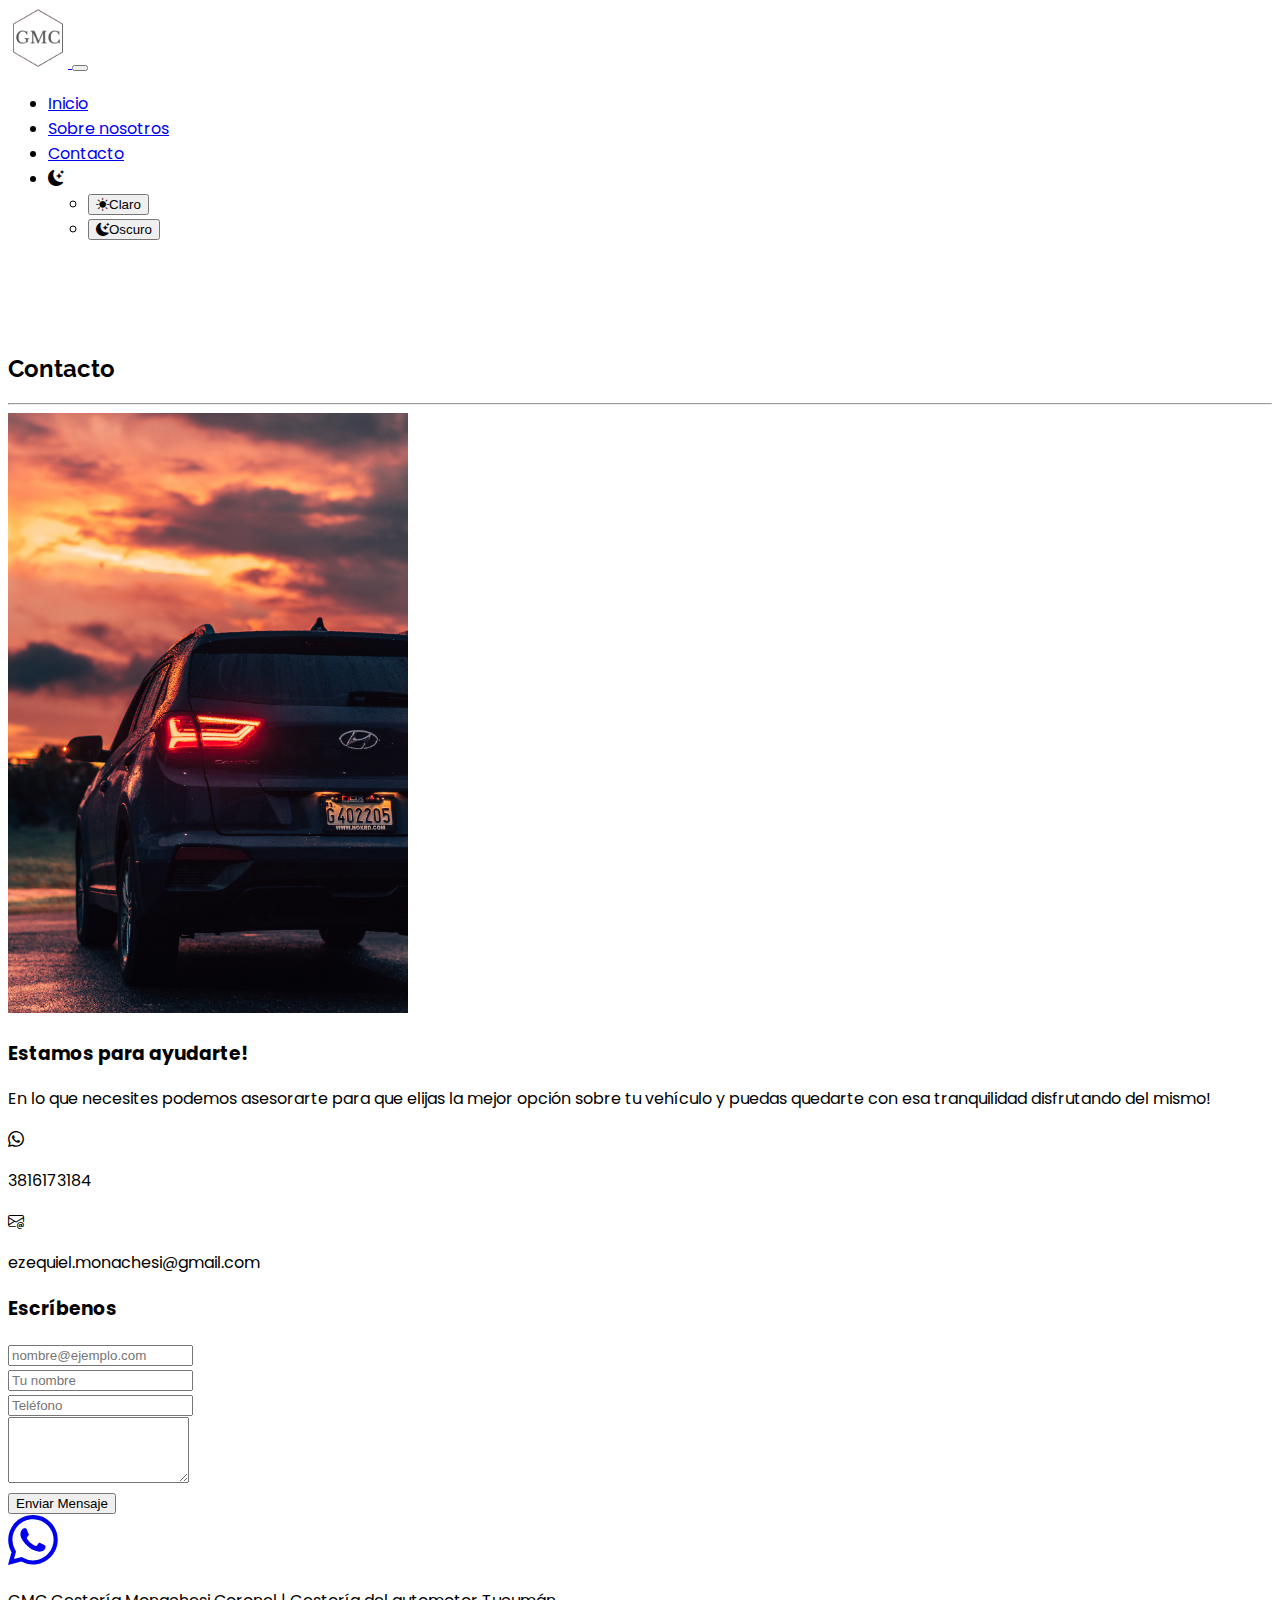
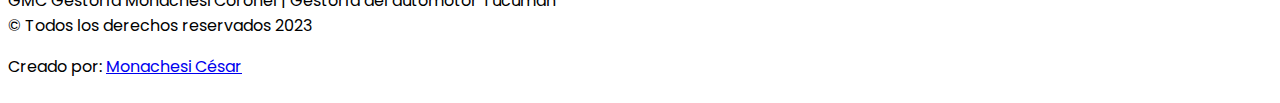
<file: pages/contacto.html>
<!DOCTYPE html>
<html lang="es">
  <head>
    <meta charset="UTF-8" />
    <meta http-equiv="X-UA-Compatible" content="IE=edge" />
    <meta name="viewport" content="width=device-width, initial-scale=1.0" />
    <meta name="author" lang="es" content="Monachesi Cesar Ezequiel" />
    <meta
      name="keywords"
      content="gmc automotor, gestoria monachesi coronel, transferencia, automotor, motocileta, moto, auto, cedula azul, cedula verde, gestoria tucuman, gestoria del automotor tucuman, mandatarios de tucuman, mandatarios matriculados de tucuman"
    />
    <meta
      name="description"
      content="Somos los responsables de que todas las gestiones que quieras realizar sean completamente ágiles, brindándote un trabajo eficaz con toda la seguridad jurídica."
    />
    <meta
      name="copyright"
      content="Copyright © GMC AUTOMTOR (Gestoria Monachesi Coronel del Automotor)"
    />
    <meta name="robots" content="index" />
    <link rel="icon" type="image/ico" href="../img/fav.ico" />
    <link
      href="https://cdn.jsdelivr.net/npm/bootstrap@5.3.0-alpha3/dist/css/bootstrap.min.css"
      rel="stylesheet"
      integrity="sha384-KK94CHFLLe+nY2dmCWGMq91rCGa5gtU4mk92HdvYe+M/SXH301p5ILy+dN9+nJOZ"
      crossorigin="anonymous"
    />
    <link rel="stylesheet" href="../css/style.css" />
    <title>
      GMC Gestoria Monachesi Coronel | Gestoria del Automotor Tucumán
    </title>
  </head>
  <body>
    <header>
      <nav
        class="navbar navbar-expand-lg bg-body-tertiary fixed-top border-primary-subtle border-bottom shadow"
      >
        <div class="container">
          <a class="navbar-brand" href="../index.html">
            <img src="../img/gmcLogo.png" alt="gmcLogo" id="gmcLogo" />
          </a>
          <button
            class="navbar-toggler"
            type="button"
            data-bs-toggle="collapse"
            data-bs-target="#navbarSupportedContent"
            aria-controls="navbarSupportedContent"
            aria-expanded="false"
            aria-label="Toggle navigation"
          >
            <span class="navbar-toggler-icon"></span>
          </button>
          <div class="collapse navbar-collapse" id="navbarSupportedContent">
            <ul class="navbar-nav ms-auto mb-2 mb-lg-0">
              <li class="nav-item">
                <a class="nav-link" aria-current="page" href="../index.html"
                  >Inicio</a
                >
              </li>
              <li class="nav-item d-none">
                <a class="nav-link" href="../index.html/#sobreNosotros"
                  >Sobre nosotros</a
                >
              </li>
              <li class="nav-item">
                <a class="nav-link active" href="./contacto.html">Contacto</a>
              </li>
              <li class="nav-item dropdown">
                <span
                  class="nav-link dropdown-toggle"
                  role="button"
                  data-bs-toggle="dropdown"
                  aria-expanded="false"
                >
                  <i class="bi bi-moon-stars-fill" id="icon-toggle"></i>
                </span>
                <ul class="dropdown-menu">
                  <li>
                    <button class="dropdown-item" id="btnThemeLight">
                      <i class="bi bi-brightness-high-fill me-1"></i>Claro
                    </button>
                  </li>
                  <li>
                    <button class="dropdown-item" id="btnThemeDark">
                      <i class="bi bi-moon-stars-fill me-1"></i>Oscuro
                    </button>
                  </li>
                </ul>
              </li>
            </ul>
          </div>
        </div>
      </nav>
    </header>
    <main>
      <section
        class="container py-5 my-0 my-md-5 rounded-2 imagenFondoCotacto shadow"
      >
        <h2 class="text-center display-5">Contacto</h2>
        <hr />
        <article class="row justify-content-evenly align-items-center py-md-5">
          <aside class="col-md-6 col-lg-5 d-none d-md-block">
            <div class="">
              <img
                src="../img/contacto.jpg"
                alt="contacto"
                class="w-100 rounded-1 alturaImagenContacto"
              />
            </div>
          </aside>
          <aside class="col-md-6 col-lg-5">
            <h3 class="fw-semibold my-4 my-md-2 mb-lg-4">
              Estamos para ayudarte!
            </h3>
            <p>
              En lo que necesites podemos asesorarte para que elijas la mejor
              opción sobre tu vehículo y puedas quedarte con esa tranquilidad
              disfrutando del mismo!
            </p>
            <div
              class="d-flex flex-wrap flex-column flex-md-row justify-content-evenly"
            >
              <div class="d-flex">
                <i class="bi bi-whatsapp"></i>
                <p class="ms-1">3816173184</p>
              </div>
              <div class="d-flex">
                <i class="bi bi-envelope-at"></i>
                <p class="ms-1">ezequiel.monachesi@gmail.com</p>
              </div>
            </div>
            <h3 class="fw-semibold my-4 my-md-2 my-lg-4">Escríbenos</h3>
            <form
              action="https://formspree.io/f/xzbodran"
              method="POST"
              data-netlify="true"
            >
              <div class="mb-3">
                <input
                  type="email"
                  class="form-control"
                  id="email"
                  name="email"
                  placeholder="nombre@ejemplo.com"
                />
              </div>

              <div class="mb-3">
                <input
                  type="input"
                  class="form-control"
                  id="name"
                  name="name"
                  placeholder="Tu nombre"
                />
              </div>

              <div class="mb-3">
                <input
                  type="tel"
                  class="form-control"
                  name="phone"
                  id="phone"
                  placeholder="Teléfono"
                />
              </div>

              <div class="mb-3">
                <textarea
                  class="form-control"
                  name="message"
                  id="message"
                  rows="4"
                ></textarea>
              </div>

              <div class="mb-3">
                <button type="submit" class="btn btn-primary w-100 fs-5">
                  Enviar Mensaje
                </button>
              </div>
            </form>
          </aside>
        </article>
      </section>
      <!-- Whatsapp -->
      <section
        class="position-fixed bottom-0 end-0 fs-1 px-3 py-3 px-md-3 py-md-3 px-lg-5 py-lg-4"
      >
        <a
          href="https://wa.me/5493816173184?text=Dejanos%20tu%20consulta"
          class="text-success fs-1"
          ><svg
            xmlns="http://www.w3.org/2000/svg"
            width="50"
            height="50"
            fill="currentColor"
            class="bi bi-whatsapp"
            viewBox="0 0 16 16"
          >
            <path
              d="M13.601 2.326A7.854 7.854 0 0 0 7.994 0C3.627 0 .068 3.558.064 7.926c0 1.399.366 2.76 1.057 3.965L0 16l4.204-1.102a7.933 7.933 0 0 0 3.79.965h.004c4.368 0 7.926-3.558 7.93-7.93A7.898 7.898 0 0 0 13.6 2.326zM7.994 14.521a6.573 6.573 0 0 1-3.356-.92l-.24-.144-2.494.654.666-2.433-.156-.251a6.56 6.56 0 0 1-1.007-3.505c0-3.626 2.957-6.584 6.591-6.584a6.56 6.56 0 0 1 4.66 1.931 6.557 6.557 0 0 1 1.928 4.66c-.004 3.639-2.961 6.592-6.592 6.592zm3.615-4.934c-.197-.099-1.17-.578-1.353-.646-.182-.065-.315-.099-.445.099-.133.197-.513.646-.627.775-.114.133-.232.148-.43.05-.197-.1-.836-.308-1.592-.985-.59-.525-.985-1.175-1.103-1.372-.114-.198-.011-.304.088-.403.087-.088.197-.232.296-.346.1-.114.133-.198.198-.33.065-.134.034-.248-.015-.347-.05-.099-.445-1.076-.612-1.47-.16-.389-.323-.335-.445-.34-.114-.007-.247-.007-.38-.007a.729.729 0 0 0-.529.247c-.182.198-.691.677-.691 1.654 0 .977.71 1.916.81 2.049.098.133 1.394 2.132 3.383 2.992.47.205.84.326 1.129.418.475.152.904.129 1.246.08.38-.058 1.171-.48 1.338-.943.164-.464.164-.86.114-.943-.049-.084-.182-.133-.38-.232z"
            />
          </svg>
        </a>
      </section>
    </main>
    <footer class="bg-body-tertiary py-4">
      <section class="container">
        <p class="text-center">
          GMC Gestoría Monachesi Coronel | Gestoría del automotor Tucumán<br />&copy;
          Todos los derechos reservados 2023
        </p>
        <p class="text-center">
          Creado por:
          <a
            href="https://www.linkedin.com/in/monachesi-cesar-ezequiel/"
            class="text-decoration-none"
            >Monachesi César</a
          >
        </p>
      </section>
    </footer>

    <script
      src="https://cdn.jsdelivr.net/npm/bootstrap@5.3.0-alpha3/dist/js/bootstrap.bundle.min.js"
      integrity="sha384-ENjdO4Dr2bkBIFxQpeoTz1HIcje39Wm4jDKdf19U8gI4ddQ3GYNS7NTKfAdVQSZe"
      crossorigin="anonymous"
    ></script>
    <script src="../js/app.js"></script>
  </body>
</html>
</file>
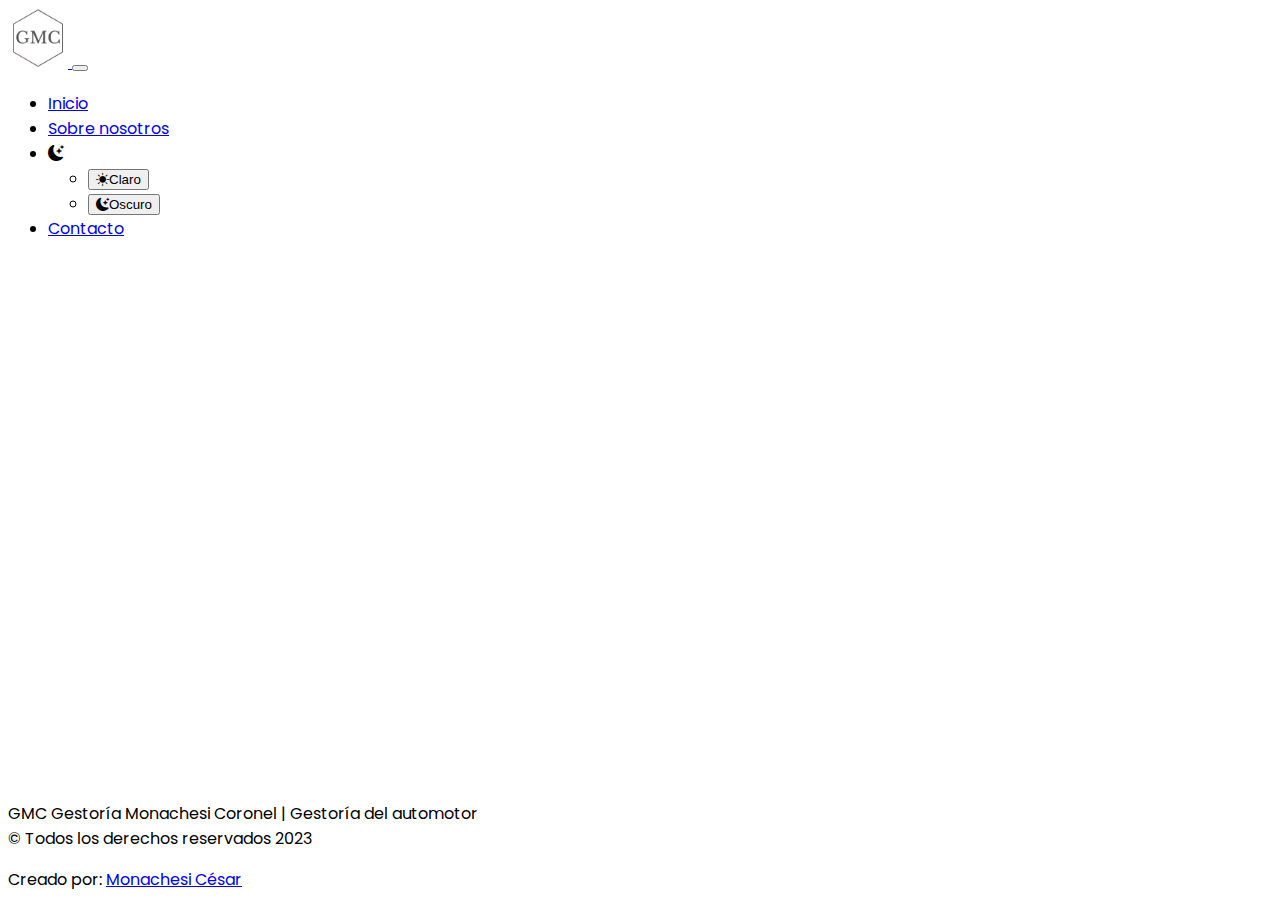
<file: pages/sobreNosotros.html>
<!DOCTYPE html>
<html lang="es">
  <head>
    <meta charset="UTF-8" />
    <meta http-equiv="X-UA-Compatible" content="IE=edge" />
    <meta name="viewport" content="width=device-width, initial-scale=1.0" />
    <meta name="author" lang="es" content="Monachesi Cesar Ezequiel" />
    <meta
      name="keywords"
      content="gmc automotor, gestoria monachesi coronel, transferencia, automotor, motocileta, moto, auto, cedula azul, cedula verde, gestoria tucuman, gestoria del automotor tucuman, mandatarios de tucuman, mandatarios matriculados de tucuman"
    />
    <meta
      name="description"
      content="Somos los responsables de que todas las gestiones que quieras realizar sean completamente ágiles, brindándote un trabajo eficaz con toda la seguridad jurídica."
    />
    <meta
      name="copyright"
      content="Copyright © GMC AUTOMTOR (Gestoria Monachesi Coronel del Automotor)"
    />
    <meta name="robots" content="index" />
    <link rel="icon" type="image/ico" href="../img/fav.ico" />
    <link
      href="https://cdn.jsdelivr.net/npm/bootstrap@5.3.0-alpha3/dist/css/bootstrap.min.css"
      rel="stylesheet"
      integrity="sha384-KK94CHFLLe+nY2dmCWGMq91rCGa5gtU4mk92HdvYe+M/SXH301p5ILy+dN9+nJOZ"
      crossorigin="anonymous"
    />
    <link rel="stylesheet" href="../css/style.css" />
    <title>
      GMC Gestoria Monachesi Coronel | Gestoria del Automotor Tucumán
    </title>
  </head>
  <body>
    <header>
        <nav class="navbar navbar-expand-lg bg-body-tertiary">
            <div class="container">
                <a class="navbar-brand" href="../index.html">
                  <img src="../img/gmcLogo.png" alt="gmcLogo" id="gmcLogo">
                </a>
              <button class="navbar-toggler" type="button" data-bs-toggle="collapse" data-bs-target="#navbarSupportedContent" aria-controls="navbarSupportedContent" aria-expanded="false" aria-label="Toggle navigation">
                <span class="navbar-toggler-icon"></span>
              </button>
              <div class="collapse navbar-collapse" id="navbarSupportedContent">
                <ul class="navbar-nav ms-auto mb-2 mb-lg-0">
                  <li class="nav-item">
                    <a class="nav-link active" aria-current="page" href="../index.html">Inicio</a>
                  </li>
                  <li class="nav-item">
                    <a class="nav-link" href=".sobreNosotros.html">Sobre nosotros</a>
                  </li>
                  <li class="nav-item dropdown">
                    <span
                      class="nav-link dropdown-toggle"
                      role="button"
                      data-bs-toggle="dropdown"
                      aria-expanded="false"
                    >
                      <i class="bi bi-moon-stars-fill" id="icon-toggle"></i>
                    </span>
                    <ul class="dropdown-menu">
                      <li>
                        <button class="dropdown-item" id="btnThemeLight">
                          <i class="bi bi-brightness-high-fill me-1"></i>Claro
                        </button>
                      </li>
                      <li>
                        <button class="dropdown-item" id="btnThemeDark">
                          <i class="bi bi-moon-stars-fill me-1"></i>Oscuro
                        </button>
                      </li>
                    </ul>
                  </li>
                  <li class="nav-item">
                    <a class="nav-link" href="./contacto.html">Contacto</a>
                  </li>
                </ul>
              </div>
            </div>
          </nav>
    </header>
    <main></main>
    <footer class="bg-body-tertiary py-4">
        <section class="container">
            <p class="text-center">GMC Gestoría Monachesi Coronel | Gestoría del automotor <br>&copy; Todos los derechos reservados 2023</p>
            <p class="text-center">Creado por: <a href="https://www.linkedin.com/in/monachesi-cesar-ezequiel/" class="text-decoration-none">Monachesi César</a></p>
        </section>
    </footer>

    <script
      src="https://cdn.jsdelivr.net/npm/bootstrap@5.3.0-alpha3/dist/js/bootstrap.bundle.min.js"
      integrity="sha384-ENjdO4Dr2bkBIFxQpeoTz1HIcje39Wm4jDKdf19U8gI4ddQ3GYNS7NTKfAdVQSZe"
      crossorigin="anonymous"
    ></script>
    <script src="../js/app.js"></script>
  </body>
</html>
</file>
<file: css/style.css>
@import url("https://cdn.jsdelivr.net/npm/bootstrap-icons@1.10.4/font/bootstrap-icons.css");
@import url('https://fonts.googleapis.com/css2?family=Poppins:wght@200&display=swap');
@import url('https://fonts.googleapis.com/css2?family=Raleway&display=swap');

body{
    min-height: 100vh;
    display: flex;
    flex-direction: column;
    font-family: 'Poppins', sans-serif;
}
main{
    flex-grow: 1;
    margin-top: 77px;
}
h1, h2{
    font-family: 'Raleway', sans-serif;
}
#gmcLogo{
    width: 60px;
}

.slidesCarrusel{
    height: calc(100vh - 74px);
    object-fit: cover;
}
.alturaImagenContacto{
    height: 600px;
}
#beneficios{
    background-image:linear-gradient(0deg,rgba(0,0,0,0.9),rgba(0,0,0,0.4)), url(../img/beneficio.jpg);
    background-position: center center;
    background-size: cover;
    background-repeat: no-repeat;
    color: white;
    background-attachment: fixed;
}

@media all and (min-width: 768px) and (max-width: 991px){
    .slidesCarrusel{
    height: 300px;
    object-fit: cover;
}
#gmcLogo{
    width: 50px;
}
}
@media all and (max-width: 767px){
    
#gmcLogo{
    width: 50px;
}
    .slidesCarrusel{
    height: 300px;
    object-fit: cover;
}
.fondoContacto{
    background-image:linear-gradient(0deg,rgba(0,0,0,0.9),rgba(0,0,0,0.4)), url(../img/contacto.jpg);
    background-position: center center;
    background-size: cover;
    background-repeat: no-repeat;
    color: white;
    background-attachment: fixed;
}
.fondoContactoBlanco{
    background-image:linear-gradient(0deg,rgba(255, 255, 255, 0.815),rgb(255, 255, 255)), url(../img/contacto.jpg);
    background-position: center center;
    background-size: cover;
    background-repeat: no-repeat;
    color: black;
    background-attachment: fixed;
}
}
</file>
